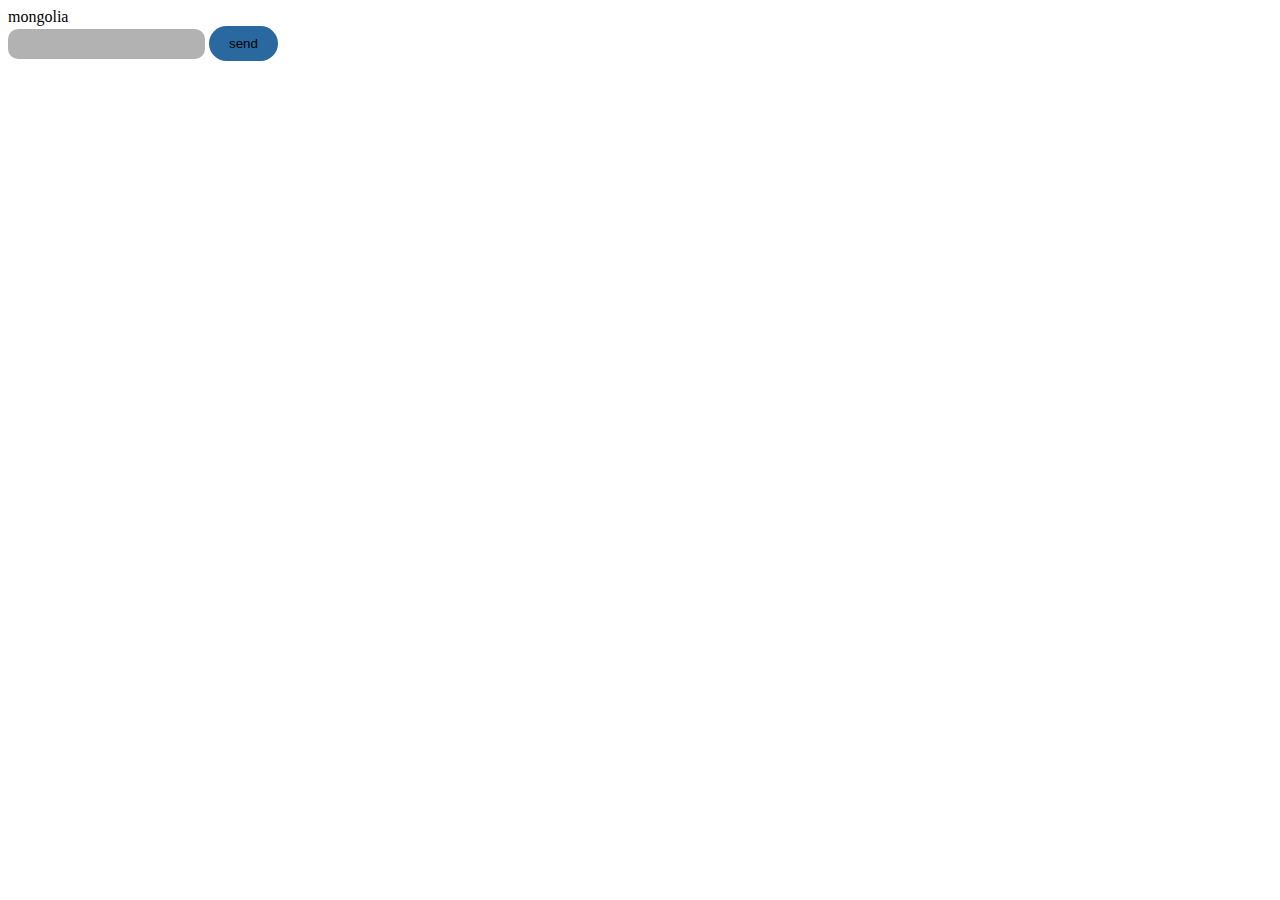
<file: ustgaj-boln/index.html>
<!DOCTYPE html>
<html lang="en">
<head>
    <meta charset="UTF-8">
    <meta name="viewport" content="width=device-width, initial-scale=1.0">
    <link rel="stylesheet" href="style.css">
    <title>Document</title>
</head>
<body>
    <div>mongolia</div>
    <!-- <button id="button">click me</button>
    <p style="width: 200px" class="p"> p tag</p> -->
    <input type="text" class="send-input">
    <button class="send-button">send</button>
    
    <script src="main.js"></script>
</body>
</html>
</file>
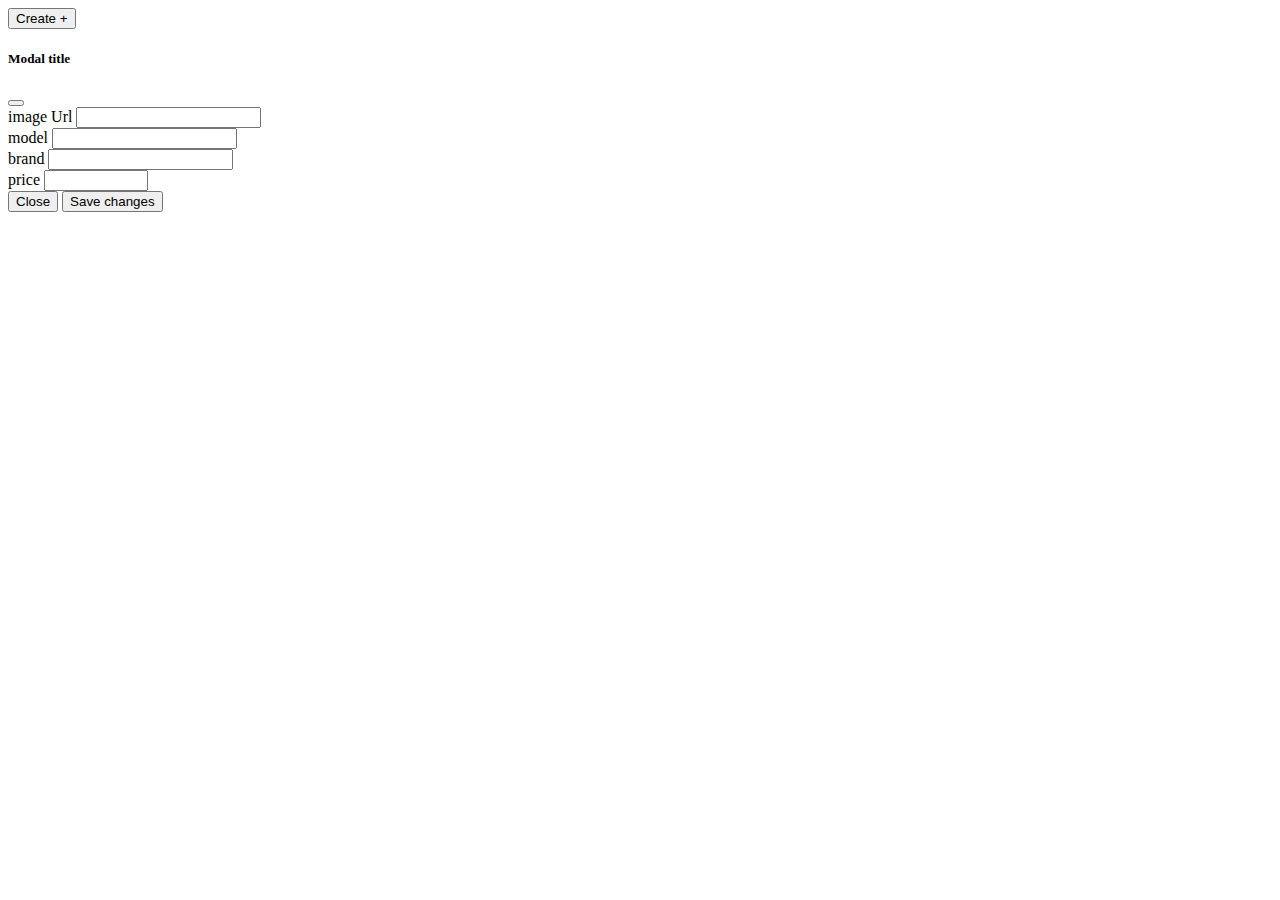
<file: heregtei/cars-site/index.html>
<!DOCTYPE html>
<html lang="en">
<head>
    <meta charset="UTF-8">
    <meta http-equiv="X-UA-Compatible" content="IE=edge">
    <meta name="viewport" content="width=device-width, initial-scale=1.0">

    <link href="https://cdn.jsdelivr.net/npm/bootstrap@5.2.3/dist/css/bootstrap.min.css" rel="stylesheet"
        integrity="sha384-rbsA2VBKQhggwzxH7pPCaAqO46MgnOM80zW1RWuH61DGLwZJEdK2Kadq2F9CUG65" crossorigin="anonymous">

    <link rel="stylesheet" href="style.css">
    <title>Document</title>
</head>
<body>
    <div class="container-sm mt-5">
        <div class="d-flex justify-content-end">
            <button type="button" class="btn btn-primary mb-3" data-bs-toggle="modal" data-bs-target="#modal">Create +</button>
        </div>
        <div class="row g-3" id="cars">
            
        </div>
    </div>

    <!-- Modal -->
    <div class="modal fade" id="modal" tabindex="-1" aria-labelledby="exampleModalLabel" aria-hidden="true">
        <div class="modal-dialog">
            <div class="modal-content">
                <div class="modal-header">
                    <h5 class="modal-title" id="exampleModalLabel">Modal title</h5>
                    <button type="button" class="btn-close" data-bs-dismiss="modal" aria-label="Close"></button>
                </div>
                <div class="modal-body">
                    <div class="mb-3">
                        <label for="imageUrl" class="form-label">image Url</label>
                        <input type="text" class="form-control" id="imageUrl" placeholder="" name="imageUrl">
                    </div>
                    <div class="mb-3">
                        <label for="model" class="form-label">model</label>
                        <input type="text" class="form-control" id="model" placeholder="" name="model">
                    </div>
                    <div class="mb-3">
                        <label for="brand" class="form-label">brand</label>
                        <input type="text" class="form-control" id="brand" placeholder="" name="brand">
                    </div>
                    <div class="mb-3">
                        <label for="price" class="form-label">price</label>
                        <input type="number" min="0" max="20000000" step="50000" class="form-control" id="price" placeholder="" name="price">
                    </div>
                </div>
                <div class="modal-footer">
                    <button type="button" class="btn btn-secondary" data-bs-dismiss="modal">Close</button>
                    <button type="button" class="btn btn-primary" id="formSubmit">Save changes</button>
                </div>
            </div>
        </div>
    </div>


    <script src="https://cdnjs.cloudflare.com/ajax/libs/bootstrap/5.2.3/js/bootstrap.min.js"
        integrity="sha512-1/RvZTcCDEUjY/CypiMz+iqqtaoQfAITmNSJY17Myp4Ms5mdxPS5UV7iOfdZoxcGhzFbOm6sntTKJppjvuhg4g=="
        crossorigin="anonymous" referrerpolicy="no-referrer"></script>
        
    <script src="main.js"></script>
</body>
</html>
</file>
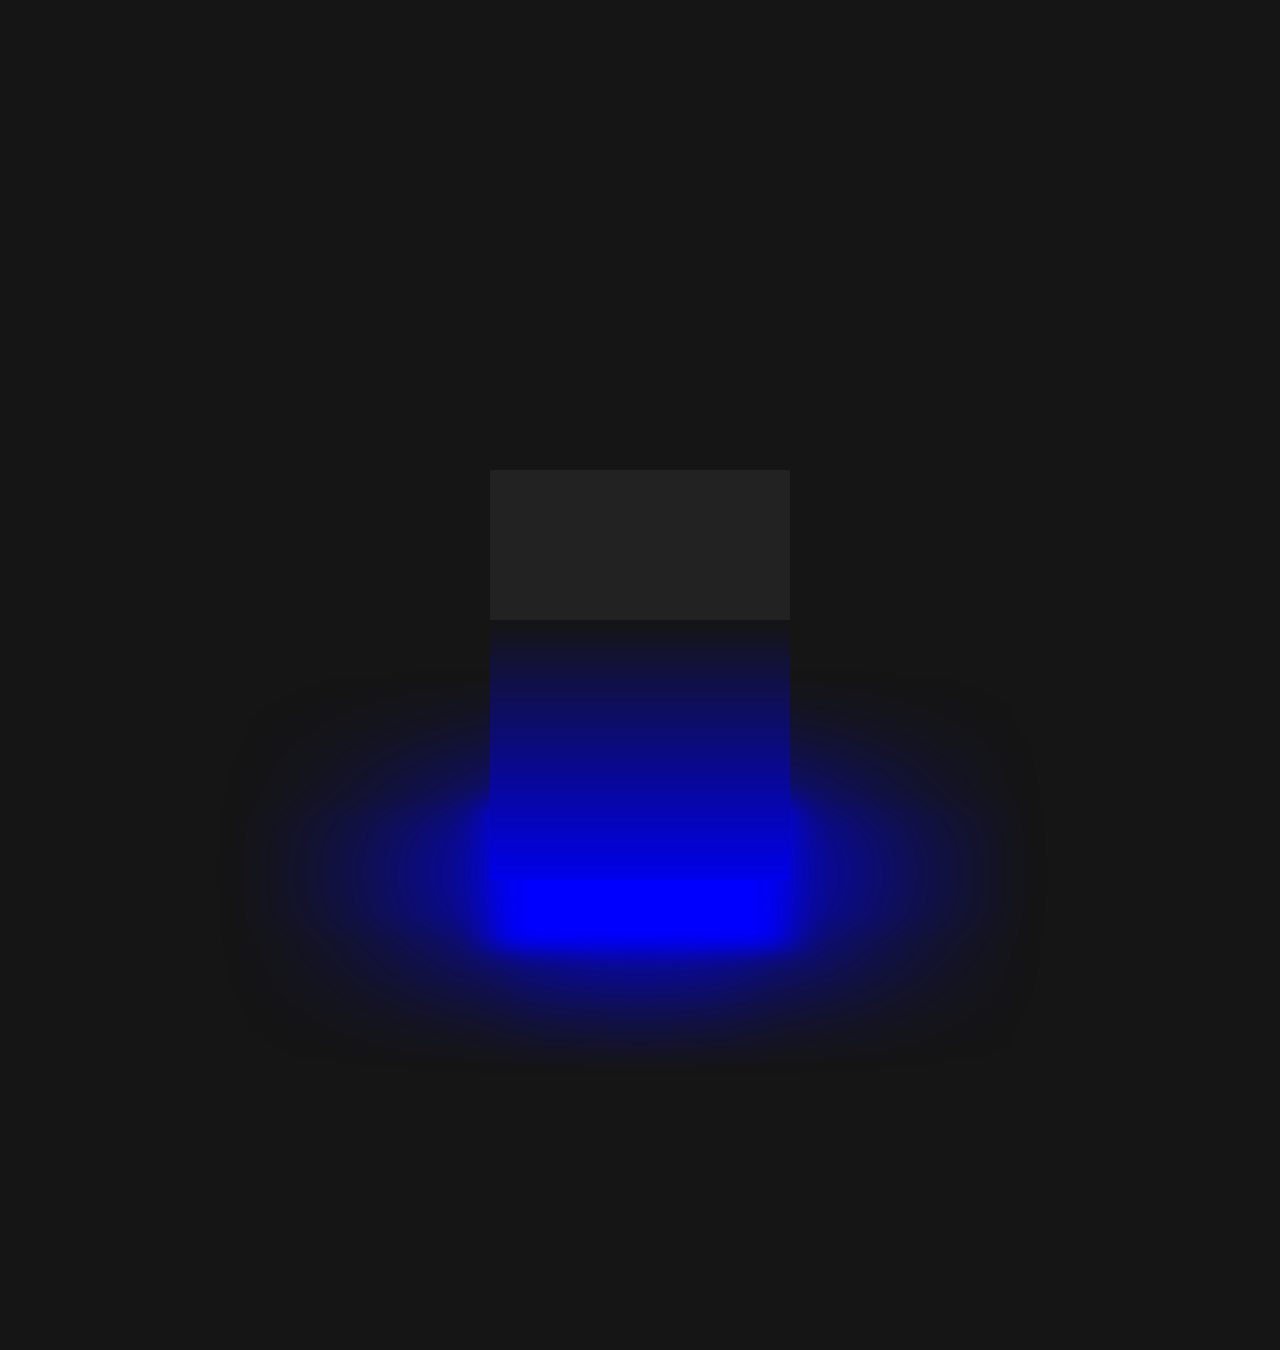
<file: online/neon-cube/index.html>
<!DOCTYPE html>
<html lang="en">
<head>
    <meta charset="UTF-8">
    <meta http-equiv="X-UA-Compatible" content="IE=edge">
    <meta name="viewport" content="width=device-width, initial-scale=1.0">
    <link rel="stylesheet" href="https://cdnjs.cloudflare.com/ajax/libs/font-awesome/4.7.0/css/font-awesome.min.css">
    <link rel="stylesheet" href="style.css">
    <title>document</title>
</head>
<body>
    <section>
        <div class="cube">
            <div class="top"></div>
            <div>
                <span style="--i:0"></span>
                <span style="--i:1"></span>
                <span style="--i:2"></span>
                <span style="--i:3"></span>
            </div>
        </div>
    </section>

</body>
</html>
</file>
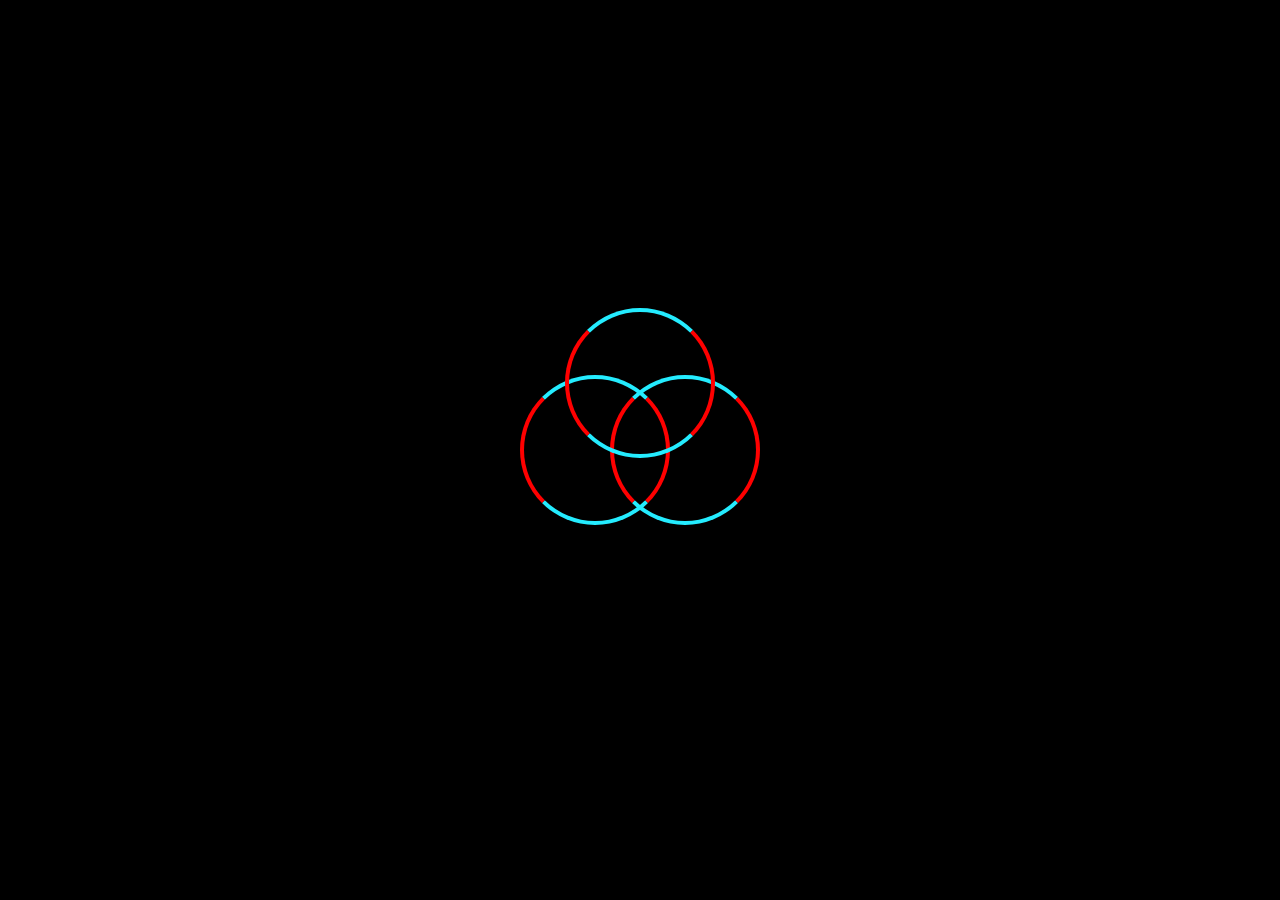
<file: online/neon-round/index.html>
<!DOCTYPE html>
<html lang="en">
<head>
    <meta charset="UTF-8">
    <meta http-equiv="X-UA-Compatible" content="IE=edge">
    <meta name="viewport" content="width=device-width, initial-scale=1.0">
    <link rel="stylesheet" href="style.css">
    <title>Document</title>
</head>
<body>
    <a href="https://www.youtube.com/watch?v=1Aq9OJuS3ok&t=56s"></a>
    <div class="container">
        <div class="ring"></div>
        <div class="ring"></div>
        <div class="ring"></div>
    </div>
</body>
</html>
</file>
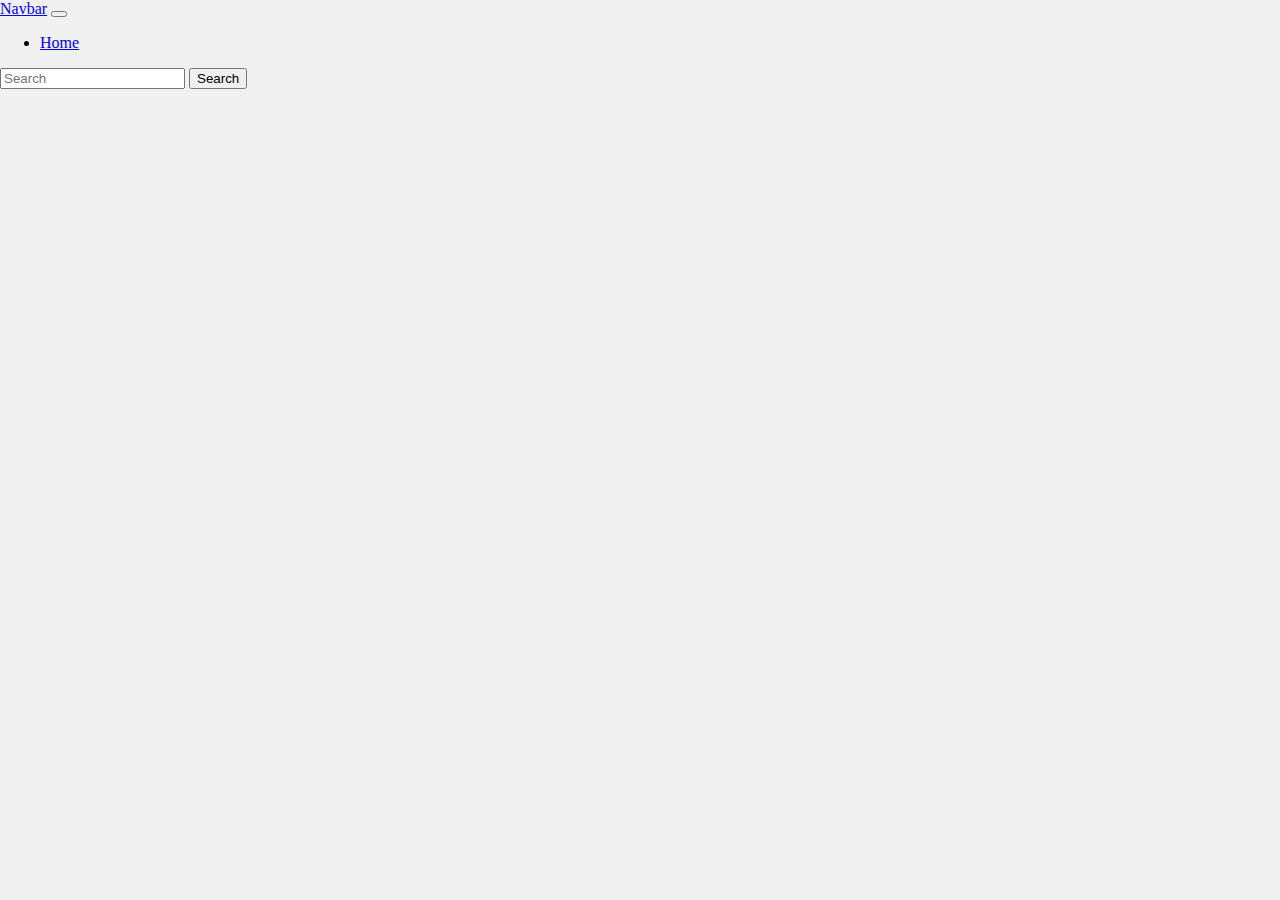
<file: heregtei/shop-card/app.html>
<!DOCTYPE html>
<html lang="en">

<head>
    <meta charset="UTF-8" />
    <meta http-equiv="X-UA-Compatible" content="IE=edge" />
    <meta name="viewport" content="width=device-width, initial-scale=1.0" />
    <!-- CSS only -->
    <link href="https://cdn.jsdelivr.net/npm/bootstrap@5.2.3/dist/css/bootstrap.min.css" rel="stylesheet"
        integrity="sha384-rbsA2VBKQhggwzxH7pPCaAqO46MgnOM80zW1RWuH61DGLwZJEdK2Kadq2F9CUG65" crossorigin="anonymous" />
    <link rel="stylesheet" href="./style.css" />
    <title>Document</title>
</head>

<body>
    <header>
        <nav class="navbar navbar-expand-lg bg-light">
            <div class="container-fluid">
                <a class="navbar-brand" href="#">Navbar</a>
                <button class="navbar-toggler" type="button" data-bs-toggle="collapse"
                    data-bs-target="#navbarSupportedContent" aria-controls="navbarSupportedContent"
                    aria-expanded="false" aria-label="Toggle navigation">
                    <span class="navbar-toggler-icon"></span>
                </button>
                <div class="collapse navbar-collapse" id="navbarSupportedContent">
                    <ul class="navbar-nav me-auto mb-2 mb-lg-0" id="menuTarget">
                        <li class="nav-item">
                            <a class="nav-link active" aria-current="page" href="/budget-shoppy/fetch.html">Home</a>
                        </li>
                    </ul>
                    <form class="d-flex" role="search" method="get"
                        onfocus="this.setAttribute('action',window.location.pathname)">
                        <input name="q" class="form-control me-2" type="search" placeholder="Search"
                            aria-label="Search" />
                        <button class="btn btn-outline-success" type="submit">
                            Search
                        </button>
                    </form>
                </div>
            </div>
        </nav>
    </header>

    <main class="mt-3">
        <div class="container-sm">
            <div class="row g-3" id="productsTarget"></div>
        </div>
    </main>

    <script src="./app.js"></script>
</body>

</html>
</file>
<file: ustgaj-boln/style.css>
*{
    transition-duration: 1s;
}
.p{
    height: 200px;
    display: flex;
    justify-content: center;
    align-items: center;
    background: rgba(0,0,0,.3);
    border-radius: 20px;
}
.active{
    margin: 200px auto;
    font-size: 20px;
}
.send-button{
    background-color: rgb(42, 105, 160);
    border-radius: 20px;
    padding: 10px 20px;
    border: 0;
}
.send-input{
    border: none;
    border-radius: 10px;
    background-color: rgba(0, 0, 0, 0.3);
    color: white;
    height: 30px;
    padding: 0 10px;
}
</file>
<file: heregtei/cars-site/style.css>
.card-name {
  white-space: nowrap;
  text-overflow: ellipsis;
  overflow: hidden;
  width: 100%;
  margin: 0 0 10px 0;
  font-weight: bold;
  font-size: 18px;
}
.card-category {
  white-space: nowrap;
  text-overflow: ellipsis;
  overflow: hidden;
  color: #999;
  width: 100%;
  margin: 0 0 10px 0;
  font-size: 14px;
}

.card-price {
  font-size: 14px;
}
.ratio .card-img-top {
  object-fit: cover;
}
.card {
  cursor: pointer;
}
</file>
<file: online/neon-cube/style.css>
*{
    margin: 0;
    padding: 0;
    box-sizing: border-box;
} 
section{
    background-color: #151515;
    min-height: 150vh;
    display: flex;
    align-items: center;
    justify-content: center;
}
.cube{
    position: relative;
    width: 300px;
    height: 300px;
    transform-style: preserve-3d;
    transform: rotateX(-30deg);
    animation: animate 5s linear infinite;
}
@keyframes animate{
    0%{
        transform: rotateX(-30deg) rotateY(0deg);
    }
    100%{
        transform: rotateX(-30deg) rotateY(360deg);
    }
}
.cube div{
    position: absolute;
    top: 0;
    left: 0;
    width: 100%;
    height: 100%;
    transform-style: preserve-3d ;
}
.cube div span{
    position: absolute;
    top: 0;
    left: 0;
    width: 100%;
    height: 100%;
    background:  linear-gradient(#151515, #0000ec);
    transform: rotateY(calc(90deg * var(--i))) translateZ(150px);
}
.top{
    position: absolute;
    top: 0;
    left: 0;
    width: 300px;
    height: 300px;
    background-color: #222;
    transform: rotateX(90deg) translateZ(150px);
}
.top::before{
    content: '';
    position: absolute;
    top: 0;
    left: 0;
    width: 300px;
    height: 300px;
    background-color: #00f;
    transform: translateZ(-380px);
    filter: blur(20px);
    box-shadow: 0 0 120px rgba(0, 0, 255, 0.2),
    0 0 200px rgba(0, 0, 255, 0.4),
    0 0 300px rgba(0, 0, 255, 0.6),
    0 0 400px rgba(0, 0, 255, 0.8),
    0 0 500px rgba(0, 0, 255, 1)
    ;
}
</file>
<file: online/neon-round/style.css>
*{
    margin: 0;
    padding: 0;
    box-sizing: border-box;
}
body{
    display: flex;
    justify-content: center;
    align-items: center;
    min-height: 100vh;
    background-color: black;
}
.container{
    position: relative;
    width: 100%;
    display: flex;
    justify-content: center;
    align-items: center;
}
.container .ring{
    position: relative;
    width: 150px;
    height: 150px;
    margin: -30px;
    border-radius: 50%;
    border: 4px solid red;
    border-top: 4px solid #24ecff;
    border-bottom: 4px solid #24ecff;
    animation: animate 4s linear infinite;
} 
@keyframes animate{
    0%{
        transform: rotate(0deg);
    }
    100%{
        transform: rotate(360deg);
    }
}
/* .container .ring::before{
    content: '';
    position: absolute;
    top: 12px;
    right: 12px;
    border-radius: 50%;
    width: 15px;
    height: 15px;
    background: #24ecff;
    box-shadow: 0 0 0 5px #24ecff33,
    0 0 0 10px #24ecff22,
    0 0 0 20px #24ecff11,
    0 0 20px #24ecff,
    0 0 50px #24ecff;
} */
.container .ring:nth-child(3){
    position: absolute;
    top: -66.66px;
}
</file>
<file: heregtei/shop-card/style.css>
body {
  margin: 0;
  background-color: #f0f0f0;
}
.card-name {
  white-space: nowrap;
  text-overflow: ellipsis;
  overflow: hidden;
  width: 100%;
  margin: 0 0 10px 0;
  font-weight: bold;
  font-size: 18px;
}
.card-category {
  white-space: nowrap;
  text-overflow: ellipsis;
  overflow: hidden;
  width: 100%;
  margin: 0 0 10px 0;
  font-size: 14px;
  color: #999;
}
.card-price {
  font-size: 14px;
}
.ratio .card-img-top {
  object-fit: cover;
}
</file>
